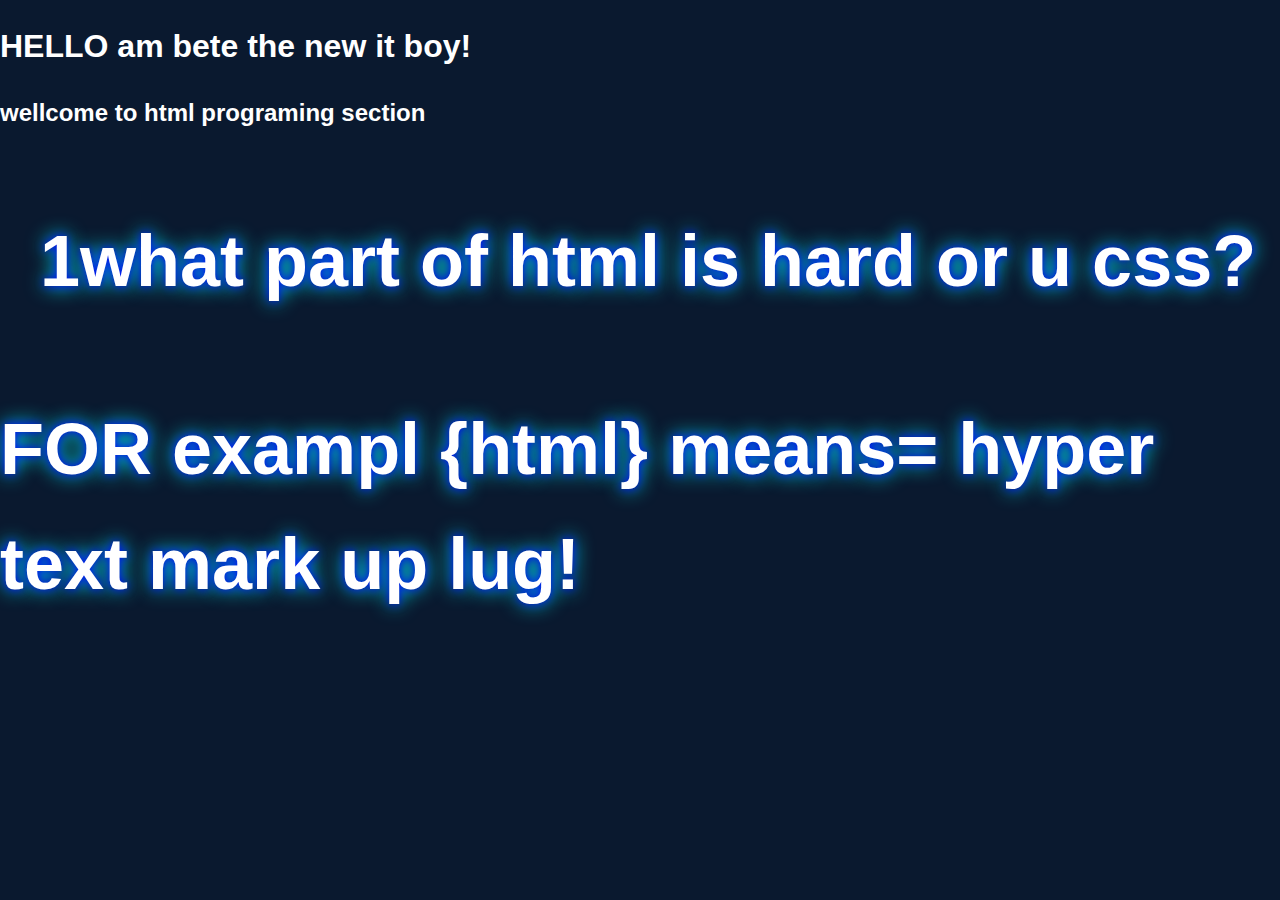
<file: hhello hrml/index.html>
<!DOCTYPE html>
<html lang="en">
<head>
    <meta charset="UTF-8">
    <meta name="viewport" content="width=device-width, initial-scale=1.0">
    <title>betes A no1</title>
    <link rel="stylesheet" href="style.css">
</head>
<body>
    <h1 class="text-glow content contener ">HELLO am bete the new it boy!</h1>
    <h2>wellcome to html programing section</h2>
    <ol class="text-5xl lg:text-7xl font-black text-foreground glow-text font-montserrat">1what part of html is hard or u css?</ol>
    <h3 class="text-5xl lg:text-7xl font-black text-foreground glow-text font-montserrat"> FOR exampl {html}
        means= hyper text mark up lug!
    </h3>

</body>
</html>
</file>
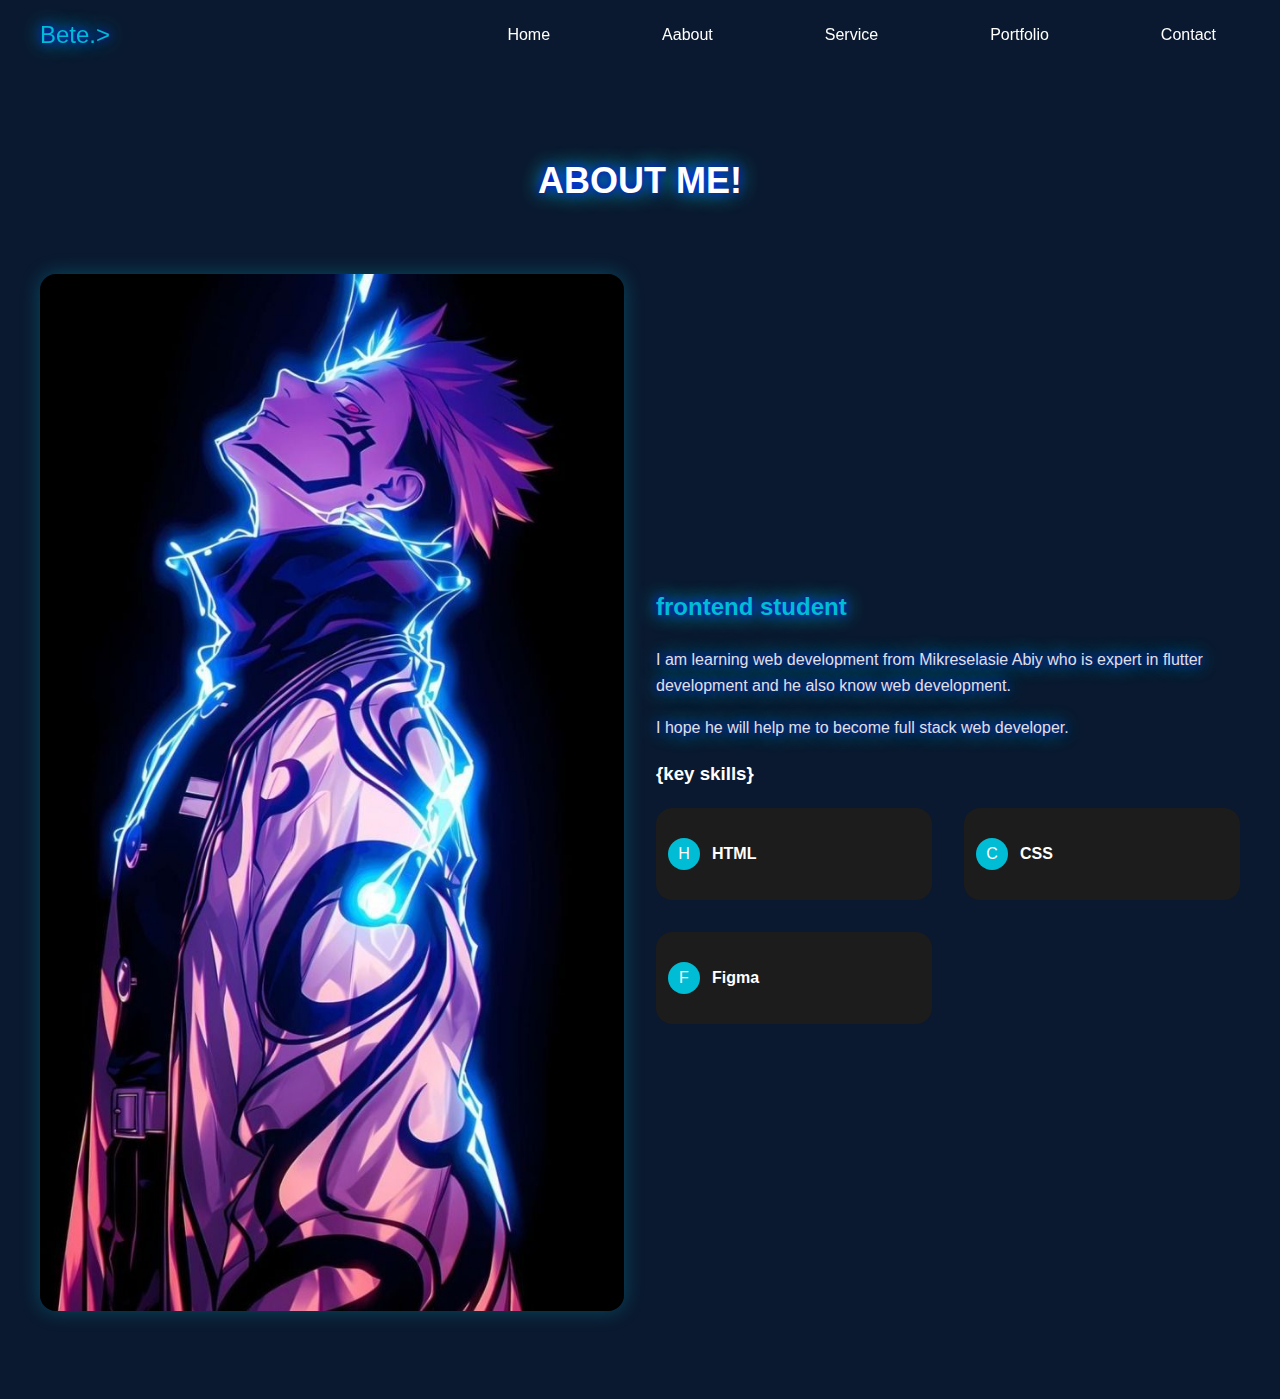
<file: about.html>
<!DOCTYPE html>
<html lang="en">
<head>
    <meta charset="UTF-8">
    <meta name="viewport" content="width=device-width, initial-scale=1.0">
    <title>About(the alpha Bete)</title>
    <link rel="stylesheet" href="style.css">
</head>
<body>
    <header class="fixed top-0 w-full z-50 bg-background-80 backdrop-blur-md border-border">
        <nav class="container px--6 py-4">
            <div class="flex items-center justify-between">
                <div class="text-2xl font-bold  text-primary glow-text">Bete.></div>
                <ul class="hidden md:flex space-x-8">
                    <li><a href="index.html " class=" text-foreground glow-hover transition-colors duration-300">Home</a></li>
                    <li><a href="about.html" class="text-foreground glow-hover transition-colors duration-300">Aabout</a></li>
                    <li><a href="service.htm" class="text-foreground glow-hover transition-colors duration-300"> Service</a></li>
                    <li><a href="portflio.html" class="text-foreground glow-hover transition-colors duration-300">Portfolio</a></li>
                    <li><a href="contact.html" class="text-foreground glow-hover transition-colors duration-300">Contact</a></li>

                </ul>
            </div>
        </nav>
    </header>
    <main class="pt-32 pb-20">
        <div class="container px-6">
            <h1 class="text-4xl lg:text-6xl font-black text-center text-foreground glow-text mb-16 font-montserrat">ABOUT ME!</h1>
            <div class="grid grid-cols-2 items-center gap-12 mx-auto">
                <div class="relative">
                    <img src="alpha.jpg" alt="" srcset="" class="w-full mx-auto glow-border rounded-lg ">
                </div>
                <div class="">
                    <div class="space-y-4 ">
                        <h2 class="text-2xl font-bold text-primary glow-text">frontend student</h2>
                        <p class="text-muted-foreground leading-relaxed glow-text">I am learning web development from Mikreselasie Abiy who is expert in flutter development and he also know web development. </p>
                        <p class="text-muted-foreground leading-relaxed glow-text">I hope he will help me to become full stack web developer.</p>
                    </div>
                    <div class="space-y-4">
                        <h3>{key skills}</h3>
                        <div class="grid grid-cols-2 gap-4">
                            <div class="flex items-center space-x-3 p-3 bg-card rounded-lg glow-hover">
                                <div class="w-8 h-8 bg-primary rounded-full flex items-center justify-center">H</div>
                                <h4>HTML</h4>
                            </div>
                                                        <div class="flex items-center space-x-3 p-3 bg-card rounded-lg glow-hover">
                                <div class="w-8 h-8 bg-primary rounded-full flex items-center justify-center">C</div>
                                <h4>CSS</h4>
                            </div>
                                                        <div class="flex items-center space-x-3 p-3 bg-card rounded-lg glow-hover">
                                <div class="w-8 h-8 bg-primary rounded-full flex items-center justify-center">F</div>
                                <h4>Figma</h4>
                            </div>
                        </div>
                    </div>
                </div>
            </div>
        </div>
    </main>
</body>
</html>
</file>
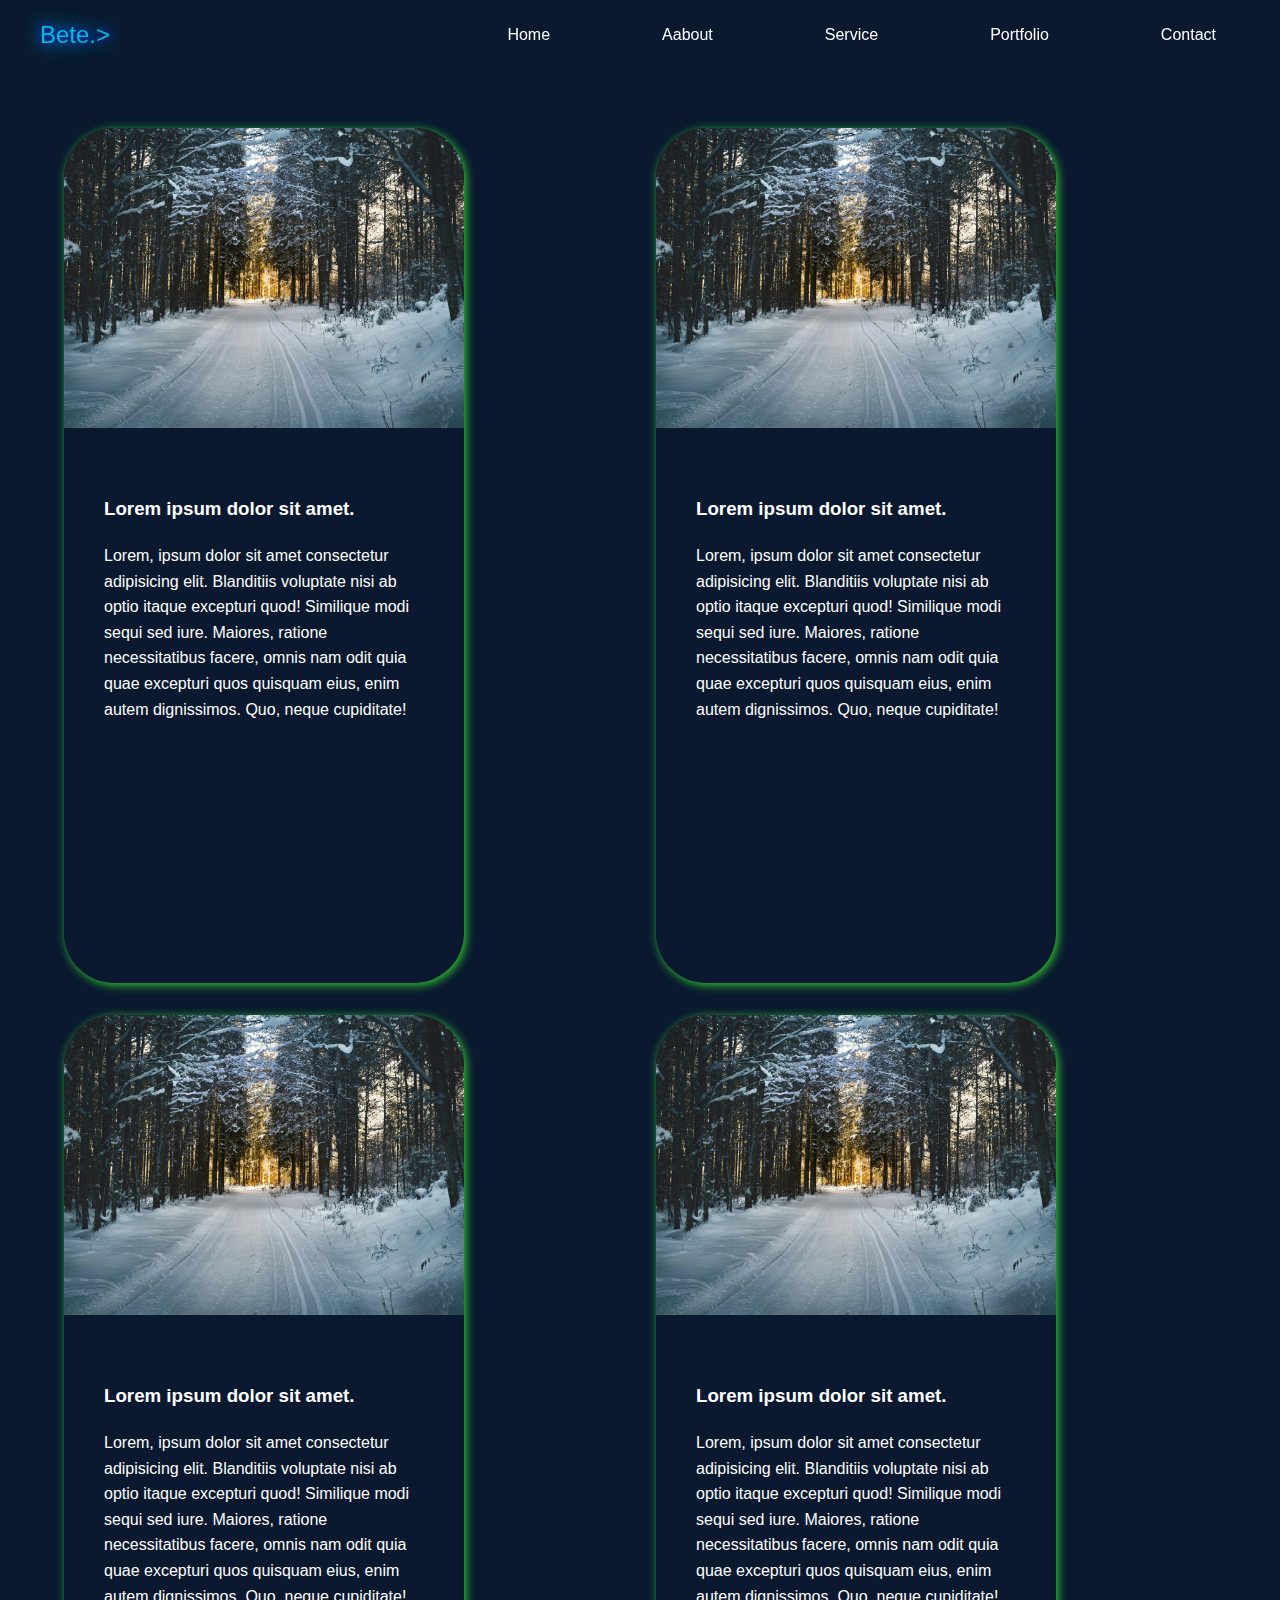
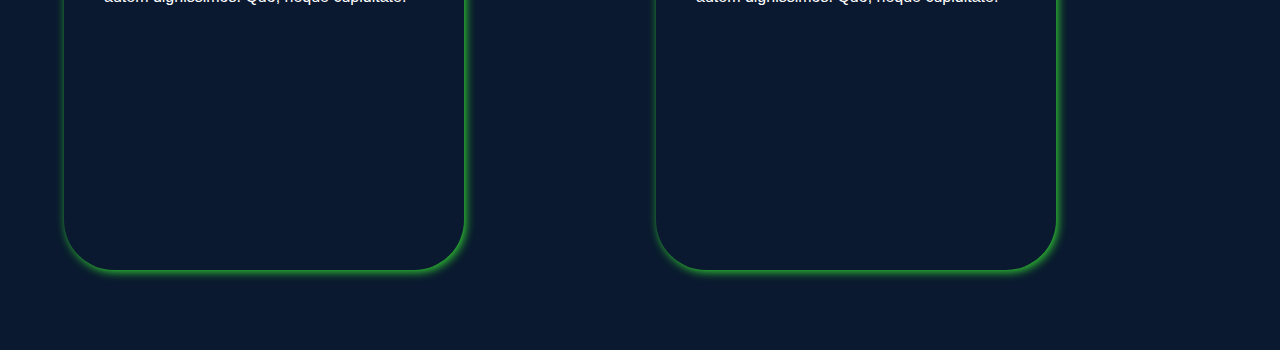
<file: portflio.html>
<!DOCTYPE html>
<html lang="en">
<head>
    <meta charset="UTF-8">
    <meta name="viewport" content="width=device-width, initial-scale=1.0">
    <title>Document</title>
    <link rel="stylesheet" href="style.css">
</head>
<body>
    <header class="fixed top-0 w-full z-50 bg-background-80 backdrop-blur-md border-border">
        <nav class="container px--6 py-4">
            <div class="flex items-center justify-between">
                <div class="text-2xl font-bold  text-primary glow-text">Bete.></div>
                <ul class="hidden md:flex space-x-8">
                    <li><a href="index.html " class=" text-foreground glow-hover transition-colors duration-300">Home</a></li>
                    <li><a href="about.html" class="text-foreground glow-hover transition-colors duration-300">Aabout</a></li>
                    <li><a href="service.htm" class="text-foreground glow-hover transition-colors duration-300"> Service</a></li>
                    <li><a href="portflio.html" class="text-foreground glow-hover transition-colors duration-300">Portfolio</a></li>
                    <li><a href="contact.html" class="text-foreground glow-hover transition-colors duration-300">Contact</a></li>

                </ul>
            </div>
        </nav>
    </header>
    <main class="pt-32 pb-20">
        <div class="container px-6">
            <div class="grid md:grid-cols-2 gap-8 max-w-6xl mx-auto ">
                <div class="card"> 
                    <div>
                        <img src="image.jpg" alt="">
                    </div>
                    <div class="card-content"> 
                        <h3>Lorem ipsum dolor sit amet.</h3>
                        <p>Lorem, ipsum dolor sit amet consectetur adipisicing elit. Blanditiis voluptate nisi ab optio itaque excepturi quod! Similique modi sequi sed iure. Maiores, ratione necessitatibus facere, omnis nam odit quia quae excepturi quos quisquam eius, enim autem dignissimos. Quo, neque cupiditate!</p>
                    </div>
                </div>
                <div class="card"> 
                    <div>
                        <img src="image.jpg" alt="">
                    </div>
                    <div class="card-content"> 
                        <h3>Lorem ipsum dolor sit amet.</h3>
                        <p>Lorem, ipsum dolor sit amet consectetur adipisicing elit. Blanditiis voluptate nisi ab optio itaque excepturi quod! Similique modi sequi sed iure. Maiores, ratione necessitatibus facere, omnis nam odit quia quae excepturi quos quisquam eius, enim autem dignissimos. Quo, neque cupiditate!</p>
                    </div>
                </div>
                <div class="card"> 
                    <div>
                        <img src="image.jpg" alt="">
                    </div>
                    <div class="card-content"> 
                        <h3>Lorem ipsum dolor sit amet.</h3>
                        <p>Lorem, ipsum dolor sit amet consectetur adipisicing elit. Blanditiis voluptate nisi ab optio itaque excepturi quod! Similique modi sequi sed iure. Maiores, ratione necessitatibus facere, omnis nam odit quia quae excepturi quos quisquam eius, enim autem dignissimos. Quo, neque cupiditate!</p>
                    </div>
                </div>
                <div class="card"> 
                    <div>
                        <img src="image.jpg" alt="">
                    </div>
                    <div class="card-content"> 
                        <h3>Lorem ipsum dolor sit amet.</h3>
                        <p>Lorem, ipsum dolor sit amet consectetur adipisicing elit. Blanditiis voluptate nisi ab optio itaque excepturi quod! Similique modi sequi sed iure. Maiores, ratione necessitatibus facere, omnis nam odit quia quae excepturi quos quisquam eius, enim autem dignissimos. Quo, neque cupiditate!</p>
                    </div>
                </div>
            </div>
            
        </div>
    </main>
</html>
</file>
<file: hhello hrml/style.css>
flex-direction:column/* Reset and Base Styles */
* {
  margin: 0;
  padding: 0;
  box-sizing: border-box;
}

body {
  font-family: "Open Sans", sans-serif;
  background-color: #0a192f;
  color: #ffffff;
  line-height: 1.6;
}

/* Container */
.container {
  max-width: 1200px;
  margin: 0 auto;
  padding: 0 1.5rem;
}

/* Typography */
.font-montserrat {
  font-family: "Montserrat", sans-serif;
}

.text-5xl {
  font-size: 3rem;
}

.text-7xl {
  font-size: 4.5rem;
}

.text-2xl {
  font-size: 1.5rem;
}

.text-3xl {
  font-size: 1.875rem;
}

.text-lg {
  font-size: 1.125rem;
}

.font-black {
  font-weight: 900;
}

.font-bold {
  font-weight: 00;
}

.font-semibold {
  font-weight: 900;
}

.text-4xl {
  font-size: 2.25rem;
}

.text-6xl {
  font-size: 3.75rem;
}

.text-xl {
  font-size: 1.25rem;
}

.text-center {
  text-align: center;
}

.font-medium {
  font-weight: 500;
}

/* Colors */
.text-primary {
  color: #00bcd4;
}

.text-foreground {
  color: #ffffff;
}

.text-muted-foreground {
  color: #e0e0e0;
}

.bg-background {
  background-color: #0a192f;
}

.bg-primary {
  background-color: #00bcd4;
}

.text-primary-foreground {
  color: #0a192f;
}

.border-primary {
  border-color: #00bcd4;
}

.border-border {
  border-color: #1c1c1c;
}

.bg-card {
  background-color: #1c1c1c;
}

/* Layout */
.fixed {
  position: fixed;
}

.relative {
  position: relative;
}

.absolute {
  position: absolute;
}

.top-0 {
  top: 0;
}

.w-full {
  width: 85%;
}

.h-full {
  height: 100%;
}

.z-50 {
  z-index: 50;
}

.flex {
  display: flex;
}

.flex-col {
  flex-direction: column;
}

.grid {
  display: grid;
}

.grid-cols-2 {
  grid-template-columns: repeat(2, 1fr);
}

.hidden {
  display: none;
}

.items-center {
  align-items: center;
}

.justify-between {
  justify-content: space-between;
}

.justify-center {
  justify-content: center;
}

.space-x-8 > * + * {
  margin-left: 2rem;
}

.space-x-3 > * + * {
  margin-left: 0.75rem;
}

.space-y-6 > * + * {
  margin-top: 1.5rem;
}

.space-y-8 > * + * {
  margin-top: 2rem;
}

.space-y-4 > * + * {
  margin-top: 1rem;
}

.gap-4 {
  gap: 1rem;
}

.gap-12 {
  gap: 3rem;
}

.px-6 {
  padding-left: 1.5rem;
  padding-right: 1.5rem;
}

.py-4 {
  padding-top: 1rem;
  padding-bottom: 1rem;
}

.py-3 {
  padding-top: 0.75rem;
  padding-bottom: 0.75rem;
}

.px-8 {
  padding-left: 2rem;
  padding-right: 2rem;
}

.pt-20 {
  padding-top: 5rem;
}

.pt-4 {
  padding-top: 1rem;
}

.pt-32 {
  padding-top: 8rem;
}

.pb-20 {
  padding-bottom: 5rem;
}

.min-h-screen {
  min-height: 100vh;
}

.max-w-lg {
  max-width: 32rem;
}

.max-w-md {
  max-width: 28rem;
}

.max-w-6xl {
  max-width: 72rem;
}

.mx-auto {
  margin-left: auto;
  margin-right: auto;
}

.h-auto {
  height: auto;
}

.w-6 {
  width: 1.5rem;
}

.w-8 {
  width: 2rem;
}

.h-6 {
  height: 1.5rem;
}

.h-8 {
  height: 2rem;
}

.inset-0 {
  top: 0;
  right: 0;
  bottom: 0;
  left: 0;
}

.mb-16 {
  margin-bottom: 4rem;
}

/* Borders */
.border-b {
  border-bottom-width: 1px;
}

.border-2 {
  border-width: 2px;
}

.rounded-lg {
  border-radius: 5rem;
}

.rounded-full {
  border-radius: 9999px;
}

/* Effects */
.backdrop-blur-md {
  backdrop-filter: blur(12px);
}

.bg-background\/80 {
  background-color: rgba(10, 25, 47, 0.8);
}

.bg-background-80 {
  background-color: rgba(10, 25, 47, 0.8);
}

.transition-colors {
  transition-property: color;
  transition-duration: 0.3s;
}

.transition-all {
  transition: all 0.3s ease;
}

.duration-300 {
  transition-duration: 0.3s;
}

/* Glow Effects */
.glow-text {
  text-shadow: 0 0 10px rgba(0, 188, 212, 0.5);
}

.glow-hover:hover {
  text-shadow: 0 0 15px rgba(0, 188, 212, 0.8);
  transform: translateY(-2px);
}

.glow-border {
  box-shadow: 0 0 20px rgba(0, 188, 212, 0.3);
}

/* Buttons */
.btn-primary {
  background-color: #00bcd4;
  color: #0a192f;
  padding: 0.75rem 2rem;
  border: none;
  border-radius: 0.5rem;
  font-weight: 600;
  cursor: pointer;
  transition: all 0.3s ease;
}

.btn-primary:hover {
  transform: scale(1.05);
  box-shadow: 0 0 20px rgba(0, 188, 212, 0.5);
}

.btn-outline {
  background: transparent;
  color: #00bcd4;
  padding: 0.75rem 2rem;
  border: 2px solid #00bcd4;
  border-radius: 0.5rem;
  font-weight: 600;
  cursor: pointer;
  transition: all 0.3s ease;
}

.btn-outline:hover {
  background-color: #00bcd4;
  color: #0a192f;
}

/* Gradients */
.bg-gradient-to-tr {
  background: linear-gradient(to top right, rgba(0, 188, 212, 0.1), transparent);
}

/* Navigation Bar Styles */
header nav ul {
  display: flex;
  gap: 2rem;
  list-style: none;
  margin: 0;
  padding: 0;
}

header nav ul li {
  list-style: none;
}

header nav ul li a {
  text-decoration: none;
  color: inherit;
  padding: 0.25rem 0.5rem;
  transition: color 0.3s;
  border-bottom: 2px solid transparent;
}

header nav ul li a:hover,
header nav ul li a:focus {
  color: #00bcd4;
  border-bottom: 2px solid #00bcd4;
  outline: none;
}

/* Service Cards */
.service-card {
  background-color: #1c1c1c;
  padding: 2rem;
  border-radius: 1rem;
  box-shadow: 0 4px 24px rgba(0, 188, 212, 0.08), 0 1.5px 8px rgba(0, 0, 0, 0.12);
  transition: transform 0.3s, box-shadow 0.3s;
  display: flex;
  align-items: center;
  min-height: 350px;
}

.service-card:hover {
  transform: scale(1.05);
  box-shadow: 0 8px 32px rgba(0, 188, 212, 0.18), 0 3px 16px rgba(0, 0, 0, 0.18);
}

.service-card .icon-box {
  width: 4rem;
  height: 4rem;
  background: #00bcd4;
  border-radius: 1rem;
  display: flex;
  align-items: center;
  justify-content: center;
  margin-bottom: 1.5rem;
  box-shadow: 0 0 16px rgba(0, 188, 212, 0.25);
}

.service-card h3 {
  margin-bottom: 1rem;
  text-align: center;
}

.service-card p {
  text-align: center;
}

/* Portfolio Cards */
.portfolio-card,
.group {
  background-color: #1c1c1c;
  border-radius: 1rem;
  overflow: hidden;
  box-shadow: 0 4px 24px rgba(0, 188, 212, 0.08), 0 1.5px 8px rgba(0, 0, 0, 0.12);
  transition: transform 0.3s, box-shadow 0.3s;
  display: flex;
  flex-direction: column;
  min-height: 100%;
  position: relative;
}

.portfolio-card:hover,
.group:hover {
  transform: scale(1.05);
  box-shadow: 0 8px 32px rgba(0, 188, 212, 0.18), 0 3px 16px rgba(0, 0, 0, 0.18);
}

.portfolio-card img,
.group img {
  width: 100%;
  height: 16rem;
  object-fit: cover;
  border-top-left-radius: 1rem;
  border-top-right-radius: 1rem;
  transition: transform 0.3s;
}

.group:hover img {
  transform: scale(1.08);
}

.portfolio-card .p-6,
.group .p-6 {
  padding: 1.5rem;
}

.portfolio-card h3,
.group h3 {
  margin-bottom: 0.5rem;
  text-align: left;
}

.portfolio-card p,
.group p {
  text-align: left;
}

.group .absolute {
  position: absolute;
  inset: 0;
  display: flex;
  align-items: center;
  justify-content: center;
  background: rgba(0, 188, 212, 0.2);
  opacity: 0;
  transition: opacity 0.3s;
}

.group:hover .absolute {
  opacity: 1;
}

.group .absolute span {
  background: rgba(10, 25, 47, 0.8);
  color: #fff;
  padding: 0.5rem 1.5rem;
  border-radius: 0.5rem;
  font-weight: 600;
  font-size: 1rem;
  box-shadow: 0 2px 8px rgba(0, 0, 0, 0.15);
}

/* Responsive grid for services */
.services-grid {
  display: grid;
  gap: 2rem;
}

@media (min-width: 768px) {
  .services-grid {
    grid-template-columns: repeat(2, 1fr);
  }
}

@media (min-width: 1024px) {
  .services-grid {
    grid-template-columns: repeat(3, 1fr);
  }
}

/* Responsive grid for portfolio */
.grid {
  display: grid;
  gap: 2rem;
}

@media (min-width: 768px) {
  .md\:grid-cols-2 {
    grid-template-columns: repeat(2, 1fr);
  }
}
@media (min-width: 1024px) {
  .lg\:grid-cols-3 {
    grid-template-columns: repeat(3, 1fr);
  }
}

/* Responsive */
@media (min-width: 768px) {
  .md\:flex {
    display: flex;
  }

  .md\:hidden {
    display: none;
  }
}

@media (min-width: 1024px) {
  .lg\:grid-cols-2 {
    grid-template-columns: repeat(2, 1fr);
  }

  .lg\:text-7xl {
    font-size: 4.5rem;
  }

  .lg\:text-3xl {
    font-size: 1.875rem;
  }
}

@media (min-width: 640px) {
  .sm\:flex-row {
    flex-direction: row;
  }
}

.leading-relaxed {
  line-height: 1.625;
}

.p-3 {
  padding: 0.75rem;
}

.pages_nav {
  position: relative;
  text-decoration: none;
  list-style: none;
}

.pages_nav li a {
  position: relative;
  text-decoration: none;
  list-style: none;
}

/* Contact Form Styles */
form input,
form textarea {
  width: 100%;
  padding: 1rem 1.25rem; /* Adds horizontal and vertical padding */
  background-color: #1c1c1c;
  border: 1.5px solid #333;
  border-radius: 0.5rem;
  color: #fff;
  font-size: 1rem;
  margin-top: 0.25rem;
  margin-bottom: 0.5rem;
  transition: border-color 0.3s, box-shadow 0.3s;
  outline: none;
  box-sizing: border-box;
  resize: none;
}

form input:focus,
form textarea:focus {
  border-color: #00bcd4;
  box-shadow: 0 0 0 2px rgba(0,188,212,0.2);
}

form label {
  display: block;
  margin-bottom: 0.5rem;
  font-weight: 600;
  color: #fff;
}

form button[type="submit"] {
  background-color: #00bcd4;
  color: #0a192f;
  border: none;
  border-radius: 0.5rem;
  padding: 0.75rem 2rem;
  font-weight: 700;
  font-size: 1.1rem;
  cursor: pointer;
  transition: background 0.3s, color 0.3s, transform 0.3s;
  margin-top: 0.5rem;
}

form button[type="submit"]:hover {
  background-color: #0097a7;
  color: #fff;
  transform: scale(1.03);
}

/* Add spacing between form fields */
form.space-y-6 {
  display: flex;
  flex-direction: column;
  gap: 1.5rem; /* 24px vertical gap between fields */
}

/* Ensure the form container has enough padding (already present as .p-8) */
.bg-card.p-8 {
  padding: 2rem !important;
}

/* Remove extra margin from input/textarea if present */
form input,
form textarea {
  margin-top: 0;
  margin-bottom: 0;
}
body {
  margin: 0;
  font-family: Arial, sans-serif;
}

.glow-text {
  text-shadow: 0 0 10px #00f, 0 0 20px #0ff;
}

.glow-hover:hover {
  color: #0ff;
  text-shadow: 0 0 8px #0ff;
}

.dropdown {
  display: none;
  position: absolute;
  background: white;
  border: 1px solid #ccc;
  margin-top: 8px;
  padding: 10px;
}

.dropdown a {
  display: block;
  padding: 5px 10px;
  color: black;
  text-decoration: none;
}

.dropdown a:hover {
  background: #f0f0f0;
}

.dropdown-parent:hover .dropdown {
  display: block;
}

/* Mobile */
.menu-btn {
  display: none;
  cursor: pointer;
  font-size: 24px;
}

@media (max-width: 768px) {
  ul.nav-links {
    display: none;
    flex-direction: column;
    background: rgba(0,0,0,0.9);
    position: absolute;
    top: 60px;
    left: 0;
    width: 100%;
    padding: 20px;
  }
  ul.nav-links.show {
    display: flex;
  }
  .menu-btn {
    display: block;
  }
}
.h1{
  font-family: 'Trebuchet MS', 'Lucida Sans Unicode', 'Lucida Grande', 'Lucida Sans', Arial, sans-serif;
}
</file>
<file: style.css>
flex-direction:column/* Reset and Base Styles */
* {
  margin: 0;
  padding: 0;
  box-sizing: border-box;
}

body {
  font-family: "Open Sans", sans-serif;
  background-color: #0a192f;
  color: #ffffff;
  line-height: 1.6;
}

/* Container */
.container {
  max-width: 1200px;
  margin: 0 auto;
  padding: 0 1.5rem;
}

/* Typography */
.font-montserrat {
  font-family: "Montserrat", sans-serif;
}

.text-5xl {
  font-size: 3rem;
}

.text-7xl {
  font-size: 4.5rem;
}

.text-2xl {
  font-size: 1.5rem;
}

.text-3xl {
  font-size: 1.875rem;
}

.text-lg {
  font-size: 1.125rem;
}

.font-black {
  font-weight: 900;
}

.font-bold {
  font-weight: 00;
}

.font-semibold {
  font-weight: 900;
}

.text-4xl {
  font-size: 2.25rem;
}

.text-6xl {
  font-size: 3.75rem;
}

.text-xl {
  font-size: 1.25rem;
}

.text-center {
  text-align: center;
}

.font-medium {
  font-weight: 500;
}

/* Colors */
.text-primary {
  color: #00bcd4;
}

.text-foreground {
  color: #ffffff;
}

.text-muted-foreground {
  color: #e0e0e0;
}

.bg-background {
  background-color: #0a192f;
}

.bg-primary {
  background-color: #00bcd4;
}

.text-primary-foreground {
  color: #0a192f;
}

.border-primary {
  border-color: #00bcd4;
}

.border-border {
  border-color: #1c1c1c;
}

.bg-card {
  background-color: #1c1c1c;
}

/* Layout */
.fixed {
  position: fixed;
}

.relative {
  position: relative;
}

.absolute {
  position: absolute;
}

.top-0 {
  top: 0;
}

.w-full {
  width: 100%;
}

.h-full {
  height: 100%;
}

.z-50 {
  z-index: 50;
}

.flex {
  display: flex;
}

.flex-col {
  flex-direction: column;
}

.grid {
  display: grid;
}

.grid-cols-2 {
  grid-template-columns: repeat(2, 1fr);
}

.hidden {
  display: none;
}

.items-center {
  align-items: center;
}

.justify-between {
  justify-content: space-between;
}

.justify-center {
  justify-content: center;
}

.space-x-8 > * + * {
  margin-left: 2rem;
}

.space-x-3 > * + * {
  margin-left: 0.75rem;
}

.space-y-6 > * + * {
  margin-top: 1.5rem;
}

.space-y-8 > * + * {
  margin-top: 2rem;
}

.space-y-4 > * + * {
  margin-top: 1rem;
}

.gap-4 {
  gap: 1rem;
}

.gap-12 {
  gap: 3rem;
}

.px-6 {
  padding-left: 1.5rem;
  padding-right: 1.5rem;
}

.py-4 {
  padding-top: 1rem;
  padding-bottom: 1rem;
}

.py-3 {
  padding-top: 0.75rem;
  padding-bottom: 0.75rem;
}

.px-8 {
  padding-left: 2rem;
  padding-right: 2rem;
}

.pt-20 {
  padding-top: 5rem;
}

.pt-4 {
  padding-top: 1rem;
}

.pt-32 {
  padding-top: 8rem;
}

.pb-20 {
  padding-bottom: 5rem;
}

.min-h-screen {
  min-height: 100vh;
}

.max-w-lg {
  max-width: 32rem;
}

.max-w-md {
  max-width: 28rem;
}

.max-w-6xl {
  max-width: 72rem;
}

.mx-auto {
  margin-left: auto;
  margin-right: auto;
}

.h-auto {
  height: auto;
}

.w-6 {
  width: 1.5rem;
}

.w-8 {
  width: 2rem;
}

.h-6 {
  height: 1.5rem;
}

.h-8 {
  height: 2rem;
}

.inset-0 {
  top: 0;
  right: 0;
  bottom: 0;
  left: 0;
}

.mb-16 {
  margin-bottom: 4rem;
}

/* Borders */
.border-b {
  border-bottom-width: 1px;
}

.border-2 {
  border-width: 2px;
}

.rounded-lg {
  border-radius: 1rem;
}

.rounded-full {
  border-radius: 9999px;
}

/* Effects */
.backdrop-blur-md {
  backdrop-filter: blur(12px);
}

.bg-background\/80 {
  background-color: rgba(10, 25, 47, 0.8);
}

.bg-background-80 {
  background-color: rgba(10, 25, 47, 0.8);
}

.transition-colors {
  transition-property: color;
  transition-duration: 0.3s;
}

.transition-all {
  transition: all 0.3s ease;
}

.duration-300 {
  transition-duration: 0.3s;
}

/* Glow Effects */
.glow-text {
  text-shadow: 0 0 10px rgba(0, 188, 212, 0.5);
}

.glow-hover:hover {
  text-shadow: 0 0 15px rgba(0, 188, 212, 0.8);
  transform: translateY(-2px);
}

.glow-border {
  box-shadow: 0 0 20px rgba(0, 188, 212, 0.3);
}

/* Buttons */
.btn-primary {
  background-color: #00bcd4;
  color: #0a192f;
  padding: 0.75rem 2rem;
  border: none;
  border-radius: 0.5rem;
  font-weight: 600;
  cursor: pointer;
  transition: all 0.3s ease;
}

.btn-primary:hover {
  transform: scale(1.05);
  box-shadow: 0 0 20px rgba(0, 188, 212, 0.5);
}

.btn-outline {
  background: transparent;
  color: #00bcd4;
  padding: 0.75rem 2rem;
  border: 2px solid #00bcd4;
  border-radius: 0.5rem;
  font-weight: 600;
  cursor: pointer;
  transition: all 0.3s ease;
}

.btn-outline:hover {
  background-color: #00bcd4;
  color: #0a192f;
}

/* Gradients */
.bg-gradient-to-tr {
  background: linear-gradient(to top right, rgba(0, 188, 212, 0.1), transparent);
}

/* Navigation Bar Styles */
header nav ul {
  display: flex;
  gap: 2rem;
  list-style: none;
  margin: 0;
  padding: 0;
}

header nav ul li {
  list-style: none;
}
a{
  margin: 1rem;
}

header nav ul li a {
  text-decoration: none;
  color: inherit;
  padding: 0.25rem 0.5rem;
  transition: color 0.3s;
  border-bottom: 2px solid transparent;
}

header nav ul li a:hover,
header nav ul li a:focus {
  color: #00bcd4;
  border-bottom: 2px solid #00bcd4;
  outline: none;
}

/* Service Cards */
.service-card {
  background-color: #1c1c1c;
  padding: 2rem;
  border-radius: 1rem;
  box-shadow: 0 4px 24px rgba(0, 188, 212, 0.08), 0 1.5px 8px rgba(0, 0, 0, 0.12);
  transition: transform 0.3s, box-shadow 0.3s;
  display: flex;
  align-items: center;
  min-height: 350px;
}

.service-card:hover {
  transform: scale(1.05);
  box-shadow: 0 8px 32px rgba(0, 188, 212, 0.18), 0 3px 16px rgba(0, 0, 0, 0.18);
}

.service-card .icon-box {
  width: 4rem;
  height: 4rem;
  background: #00bcd4;
  border-radius: 1rem;
  display: flex;
  align-items: center;
  justify-content: center;
  margin-bottom: 1.5rem;
  box-shadow: 0 0 16px rgba(0, 188, 212, 0.25);
}

.service-card h3 {
  margin-bottom: 1rem;
  text-align: center;
}

.service-card p {
  text-align: center;
}

/* Portfolio Cards */
.portfolio-card,
.group {
  background-color: #1c1c1c;
  border-radius: 1rem;
  overflow: hidden;
  box-shadow: 0 4px 24px rgba(0, 188, 212, 0.08), 0 1.5px 8px rgba(0, 0, 0, 0.12);
  transition: transform 0.3s, box-shadow 0.3s;
  display: flex;
  flex-direction: column;
  min-height: 100%;
  position: relative;
}

.portfolio-card:hover,
.group:hover {
  transform: scale(1.05);
  box-shadow: 0 8px 32px rgba(0, 188, 212, 0.18), 0 3px 16px rgba(0, 0, 0, 0.18);
}

.portfolio-card img,
.group img {
  width: 100%;
  height: 16rem;
  object-fit: cover;
  border-top-left-radius: 1rem;
  border-top-right-radius: 1rem;
  transition: transform 0.3s;
}

.group:hover img {
  transform: scale(1.08);
}

.portfolio-card .p-6,
.group .p-6 {
  padding: 1.5rem;
}

.portfolio-card h3,
.group h3 {
  margin-bottom: 0.5rem;
  text-align: left;
}

.portfolio-card p,
.group p {
  text-align: left;
}

.group .absolute {
  position: absolute;
  inset: 0;
  display: flex;
  align-items: center;
  justify-content: center;
  background: rgba(0, 188, 212, 0.2);
  opacity: 0;
  transition: opacity 0.3s;
}

.group:hover .absolute {
  opacity: 1;
}

.group .absolute span {
  background: rgba(10, 25, 47, 0.8);
  color: #fff;
  padding: 0.5rem 1.5rem;
  border-radius: 0.5rem;
  font-weight: 600;
  font-size: 1rem;
  box-shadow: 0 2px 8px rgba(0, 0, 0, 0.15);
}

/* Responsive grid for services */
.services-grid {
  display: grid;
  gap: 2rem;
}

@media (min-width: 768px) {
  .services-grid {
    grid-template-columns: repeat(2, 1fr);
  }
}

@media (min-width: 1024px) {
  .services-grid {
    grid-template-columns: repeat(3, 1fr);
  }
}

/* Responsive grid for portfolio */
.grid {
  display: grid;
  gap: 2rem;
}

@media (min-width: 768px) {
  .md\:grid-cols-2 {
    grid-template-columns: repeat(2, 1fr);
  }
}
@media (min-width: 1024px) {
  .lg\:grid-cols-3 {
    grid-template-columns: repeat(3, 1fr);
  }
}

/* Responsive */
@media (min-width: 768px) {
  .md\:flex {
    display: flex;
  }

  .md\:hidden {
    display: none;
  }
}

@media (min-width: 1024px) {
  .lg\:grid-cols-2 {
    grid-template-columns: repeat(2, 1fr);
  }

  .lg\:text-7xl {
    font-size: 4.5rem;
  }

  .lg\:text-3xl {
    font-size: 1.875rem;
  }
}

@media (min-width: 640px) {
  .sm\:flex-row {
    flex-direction: row;
  }
}

.leading-relaxed {
  line-height: 1.625;
}

.p-3 {
  padding: 0.75rem;
}

.pages_nav {
  position: relative;
  text-decoration: none;
  list-style: none;
}

.pages_nav li a {
  position: relative;
  text-decoration: none;
  list-style: none;
}

/* Contact Form Styles */
form input,
form textarea {
  width: 100%;
  padding: 1rem 1.25rem; /* Adds horizontal and vertical padding */
  background-color: #1c1c1c;
  border: 1.5px solid #333;
  border-radius: 0.5rem;
  color: #fff;
  font-size: 1rem;
  margin-top: 0.25rem;
  margin-bottom: 0.5rem;
  transition: border-color 0.3s, box-shadow 0.3s;
  outline: none;
  box-sizing: border-box;
  resize: none;
}

form input:focus,
form textarea:focus {
  border-color: #00bcd4;
  box-shadow: 0 0 0 2px rgba(0,188,212,0.2);
}

form label {
  display: block;
  margin-bottom: 0.5rem;
  font-weight: 600;
  color: #fff;
}

form button[type="submit"] {
  background-color: #00bcd4;
  color: #0a192f;
  border: none;
  border-radius: 0.5rem;
  padding: 0.75rem 2rem;
  font-weight: 700;
  font-size: 1.1rem;
  cursor: pointer;
  transition: background 0.3s, color 0.3s, transform 0.3s;
  margin-top: 0.5rem;
}

form button[type="submit"]:hover {
  background-color: #0097a7;
  color: #fff;
  transform: scale(1.03);
}

/* Add spacing between form fields */
form.space-y-6 {
  display: flex;
  flex-direction: column;
  gap: 1.5rem; /* 24px vertical gap between fields */
}

/* Ensure the form container has enough padding (already present as .p-8) */
.bg-card.p-8 {
  padding: 2rem !important;
}

/* Remove extra margin from input/textarea if present */
form input,
form textarea {
  margin-top: 0;
  margin-bottom: 0;
}
body {
  margin: 0;
  font-family: Arial, sans-serif;
}

.glow-text {
  text-shadow: 0 0 10px #00f, 0 0 20px #0ff;
}

.glow-hover:hover {
  color: #0ff;
  text-shadow: 0 0 8px #0ff;
}

.dropdown {
  display: none;
  position: absolute;
  background: white;
  border: 1px solid #ccc;
  margin-top: 8px;
  padding: 10px;
}

.dropdown a {
  display: block;
  padding: 5px 10px;
  color: black;
  text-decoration: none;
}

.dropdown a:hover {
  background: #f0f0f0;
}

.dropdown-parent:hover .dropdown {
  display: block;
}

/* Mobile */
.menu-btn {
  display: none;
  cursor: pointer;
  font-size: 24px;
}

@media (max-width: 768px) {
  ul.nav-links {
    display: none;
    flex-direction: column;
    background: rgba(0,0,0,0.9);
    position: absolute;
    top: 60px;
    left: 0;
    width: 100%;
    padding: 20px;
  }
  ul.nav-links.show {
    display: flex;
  }
  .menu-btn {
    display: block;
  }
}
.h1{
  font-family: 'Trebuchet MS', 'Lucida Sans Unicode', 'Lucida Grande', 'Lucida Sans', Arial, sans-serif;
}
.card-content{
    padding: 40px;
}

.card{
    width: 400px;
    height: 95vh;
    box-shadow: 2px 2px 10px #31ce31;
    overflow: hidden;  
    border-radius: 50px;
}
img{
  max-width: 100%;
}
</file>
